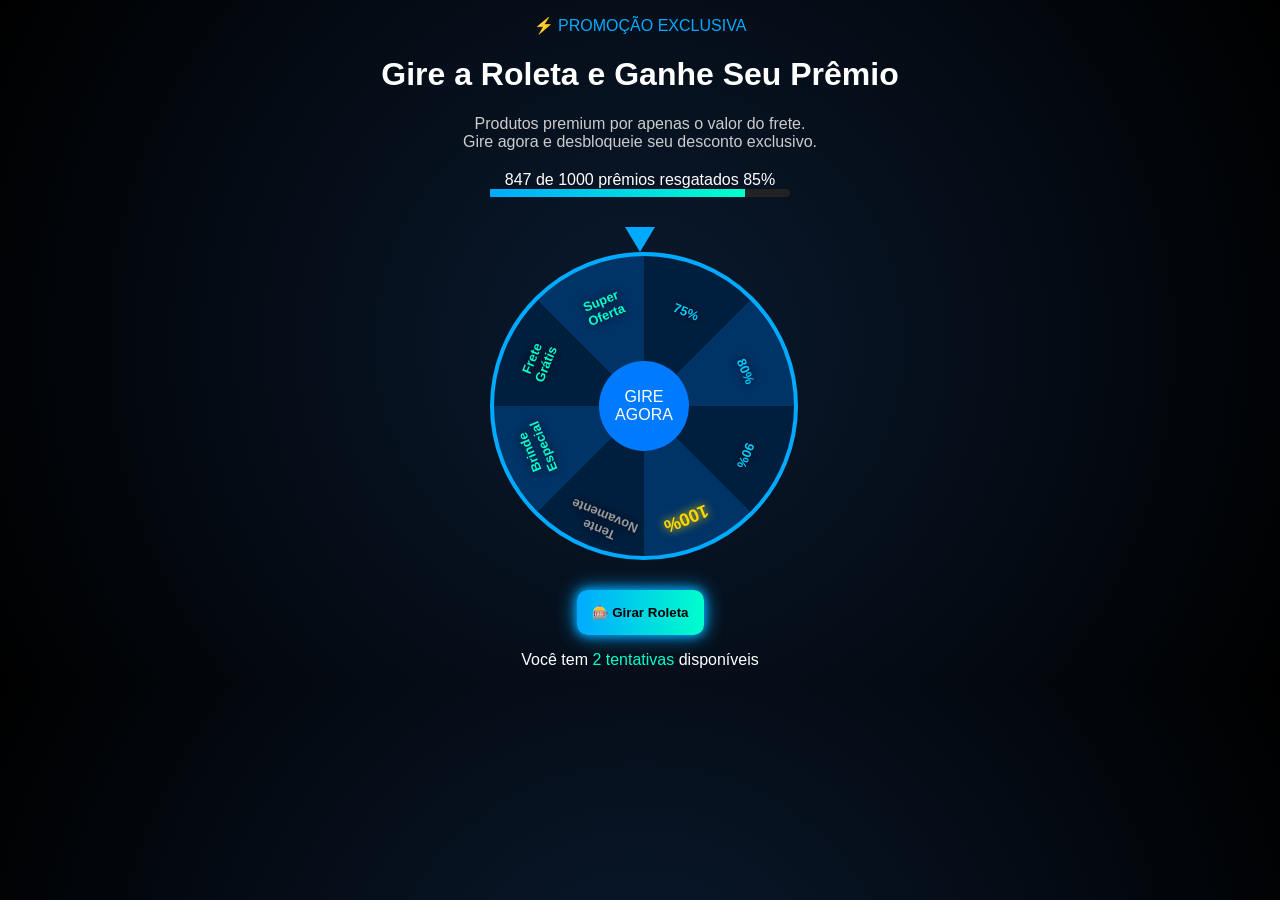
<file: index.html>
<!DOCTYPE html>
<html lang="pt-BR">
<head>
<meta charset="UTF-8">
<title>Roleta</title>
<link rel="stylesheet" href="style.css">
</head>

<body>

<div class="container">

  <p class="tag">⚡ PROMOÇÃO EXCLUSIVA</p>

  <h1>Gire a Roleta e <span>Ganhe Seu Prêmio</span></h1>

  <p class="desc">
    Produtos premium por apenas o valor do frete.<br>
    Gire agora e desbloqueie seu desconto exclusivo.
  </p>

  <!-- BARRA -->
  <div class="progress-box">
    <div class="progress-text">
      847 de 1000 prêmios resgatados <span>85%</span>
    </div>
    <div class="progress-bar">
      <div class="progress"></div>
    </div>
  </div>

  <!-- ROLETA -->
  <div class="wheel-box">
    <div class="pointer"></div>

    <div class="wheel" id="wheel">
      <div class="slice-text t1">75%</div>
      <div class="slice-text t2">80%</div>
      <div class="slice-text t3">90%</div>
      <div class="slice-text t4">100%</div>
      <div class="slice-text t5">Tente<br>Novamente</div>
      <div class="slice-text t6">Brinde<br>Especial</div>
      <div class="slice-text t7">Frete<br>Grátis</div>
      <div class="slice-text t8">Super<br>Oferta</div>
      <div class="center-text">GIRE<br>AGORA</div>
    </div>
  </div>

  <button id="spinBtn" onclick="spin()">🎰 Girar Roleta</button>

  <p id="tentativas" class="tentativas">
    Você tem <span>2 tentativas</span> disponíveis
  </p>

</div>

<script src="script.js"></script>
</body>
</html>
</file>
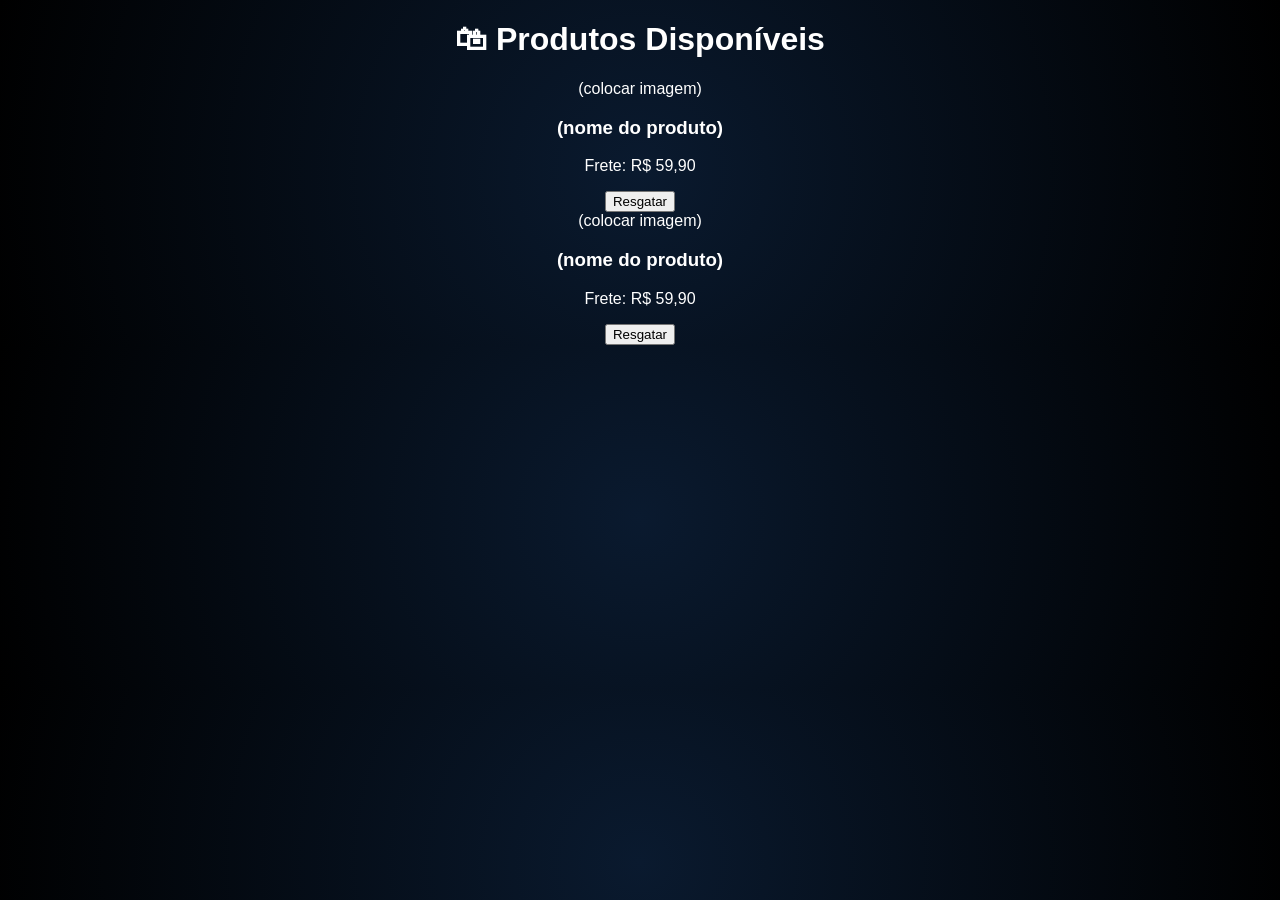
<file: shop.html>
<!DOCTYPE html>
<html lang="pt-BR">
<head>
  <meta charset="UTF-8">
  <title>Produtos</title>
  <link rel="stylesheet" href="style.css">
</head>
<body>

<h1 style="text-align:center;">🛍 Produtos Disponíveis</h1>

<div class="grid">

  <!-- PRODUTO 1 -->
  <div class="card">
    <div class="img">(colocar imagem)</div>
    <h3>(nome do produto)</h3>
    <p>Frete: R$ 59,90</p>
    <button>Resgatar</button>
  </div>

  <!-- DUPLICA ISSO ATÉ 30 -->
  
  <!-- PRODUTO 2 -->
  <div class="card">
    <div class="img">(colocar imagem)</div>
    <h3>(nome do produto)</h3>
    <p>Frete: R$ 59,90</p>
    <button>Resgatar</button>
  </div>

  <!-- ... continue até 30 -->

</div>

</body>
</html>
</file>
<file: style.css>
body {
  margin: 0;
  font-family: Arial;
  background: radial-gradient(circle, #0a1a2f, #000);
  color: white;
  text-align: center;
}

.tag { color: #00aaff; }
.desc { color: #ccc; }

/* BARRA */
.progress-box {
  width: 300px;
  margin: 20px auto;
}

.progress-bar {
  height: 8px;
  background: #222;
  border-radius: 10px;
}

.progress {
  width: 85%;
  height: 100%;
  background: linear-gradient(90deg, #00aaff, #00ffcc);
}

/* ROLETA */
.wheel-box {
  position: relative;
  width: 300px;
  margin: 30px auto;
}

.pointer {
  width: 0;
  height: 0;
  border-left: 15px solid transparent;
  border-right: 15px solid transparent;
  border-top: 25px solid #00aaff; /* 🔥 agora aponta pra baixo */
  margin: 0 auto;
}

/* 🔥 ROLETA PROFISSIONAL */
.wheel {
  width: 300px;
  height: 300px;
  border-radius: 50%;
  border: 4px solid #00aaff;

  background: conic-gradient(
    #001f3f 0deg 45deg,
    #003366 45deg 90deg,
    #001f3f 90deg 135deg,
    #003366 135deg 180deg,
    #001f3f 180deg 225deg,
    #003366 225deg 270deg,
    #001f3f 270deg 315deg,
    #003366 315deg 360deg
  );

  position: relative;
  transition: transform 4s ease-out;
}

/* CENTRO */
.center-text {
  position: absolute;
  top: 50%;
  left: 50%;
  transform: translate(-50%, -50%);
  background: #007bff;
  width: 90px;
  height: 90px;
  border-radius: 50%;
  display: flex;
  align-items: center;
  justify-content: center;
}

/* BOTÃO */
#spinBtn {
  padding: 15px;
  background: linear-gradient(90deg, #00aaff, #00ffcc); /* igual popup */
  border: none;
  border-radius: 10px;
  color: black;
  font-weight: bold;
  cursor: pointer;
}

.tentativas span {
  color: #00ffcc;
}

/* 🔥 POPUP */
.popup {
  position: fixed;
  top: 0;
  left: 0;
  width: 100%;
  height: 100%;
  background: rgba(0,0,0,0.8);
  display: flex;
  align-items: center;
  justify-content: center;
  z-index: 999;
}

.popup-content {
  background: #0b1a2a;
  padding: 30px;
  border-radius: 15px;
  width: 300px;
  text-align: center;
  animation: aparecer 0.3s ease;
}

.popup-content h2 {
  color: #00aaff;
}

.popup-content input {
  width: 100%;
  padding: 10px;
  margin: 8px 0;
  border-radius: 8px;
  border: none;
}

.popup-content button {
  width: 100%;
  padding: 12px;
  margin-top: 10px;
  background: linear-gradient(90deg, #00aaff, #00ffcc);
  border: none;
  border-radius: 10px;
  color: black;
  font-weight: bold;
  cursor: pointer;
}

@keyframes aparecer {
  from {
    transform: scale(0.8);
    opacity: 0;
  }
  to {
    transform: scale(1);
    opacity: 1;
  }
}
.slice-text {
  position: absolute;
  width: 100%;
  left: 0;
  top: 50%;
  transform-origin: center;
  text-align: center;
  font-size: 13px;
  font-weight: bold;
  color: white;
  text-shadow: 0 0 5px black;
}

/* 🔥 CENTRALIZAÇÃO CORRETA */
.t1 { transform: rotate(22.5deg) translateY(-110px); }
.t2 { transform: rotate(67.5deg) translateY(-110px); }
.t3 { transform: rotate(112.5deg) translateY(-110px); }
.t4 { transform: rotate(157.5deg) translateY(-110px); }
.t5 { transform: rotate(202.5deg) translateY(-110px); }
.t6 { transform: rotate(247.5deg) translate(5%, -110px); }
.t7 { transform: rotate(292.5deg) translate(5%, -120px); }
.t8 { transform: rotate(337.5deg) translate(2%, -120px); }
/* DESCONTOS (azul destaque) */
.t1, .t2, .t3 {
  color: #00ccff;
}

/* 100% (amarelo) */
.t4 {
  color: #ffd700;
}

/* TENTE NOVAMENTE (cinza) */
.t5 {
  color: #999;
}

/* OFERTAS (verde/azul destaque) */
.t6, .t7, .t8 {
  color: #00ffcc;
}
.slice-text {
  text-shadow: 0 0 8px rgba(0,0,0,0.8);
}
.t4 {
  color: #ffd700;
  text-shadow: 0 0 10px gold;
}
.t4 {
  font-size: 18px; /* aumenta o tamanho */
}
/* 🔥 BOTÕES COM EFEITO LED */
#spinBtn,
.popup-content button {
  transition: 0.3s;
  box-shadow: 0 0 10px #00aaff, 0 0 20px #00aaff;
}

/* 🔥 ANIMAÇÃO PISCANDO */
#spinBtn,
.popup-content button {
  animation: glow 1.5s infinite alternate;
}

@keyframes glow {
  from {
    box-shadow: 0 0 5px #00aaff, 0 0 10px #00aaff;
  }
  to {
    box-shadow: 0 0 15px #00aaff, 0 0 30px #00aaff;
  }
}
</file>
